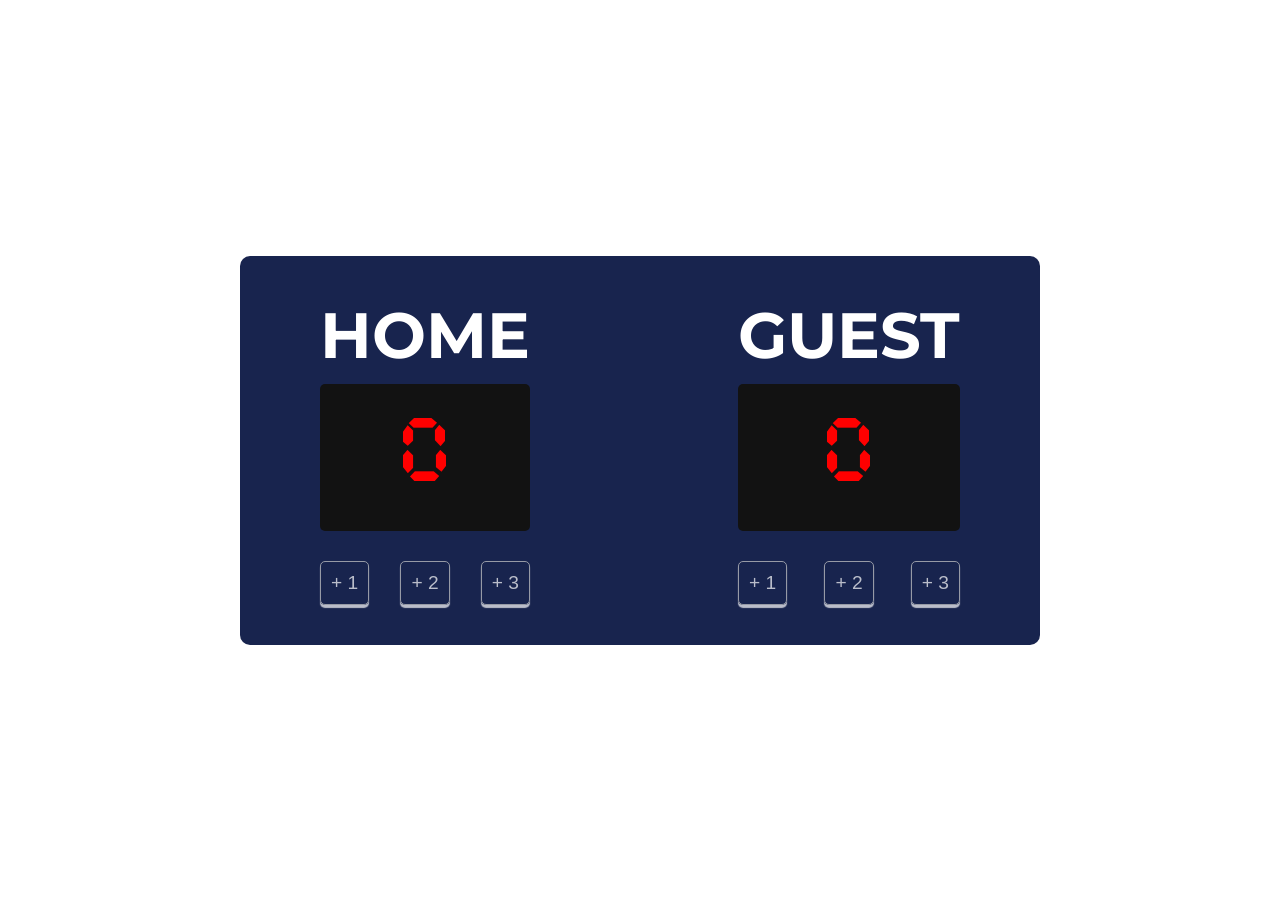
<file: Basketball scoreboard/index.html>
<!DOCTYPE html>
<html lang="en">
<head>
    <meta charset="UTF-8">
    <meta name="viewport" content="width=device-width, initial-scale=1.0">
    <link rel="stylesheet" href="assets/style.css">
    <title>Basketball Scoreboard</title>
</head>
<body>
    <main>
        <section>
            <h2>HOME</h2>
            <div class="score">
                <p id="home-score">0</p>
            </div>
            <div class="add-points">
                <button onclick="addHomePoints(1)">+ 1</button>
                <button onclick="addHomePoints(2)">+ 2</button>
                <button onclick="addHomePoints(3)">+ 3</button>
            </div>
        </section>
        <section>
            <h2>GUEST</h2>
            <div class="score">
                <p id="guest-score">0</p>
            </div>
            <div class="add-points">
                <button onclick="addGuestPoints(1)">+ 1</button>
                <button onclick="addGuestPoints(2)">+ 2</button>
                <button onclick="addGuestPoints(3)">+ 3</button>
            </div>
        </section>
    </main>
    <script src="index.js"></script>
</body>
</html>
</file>
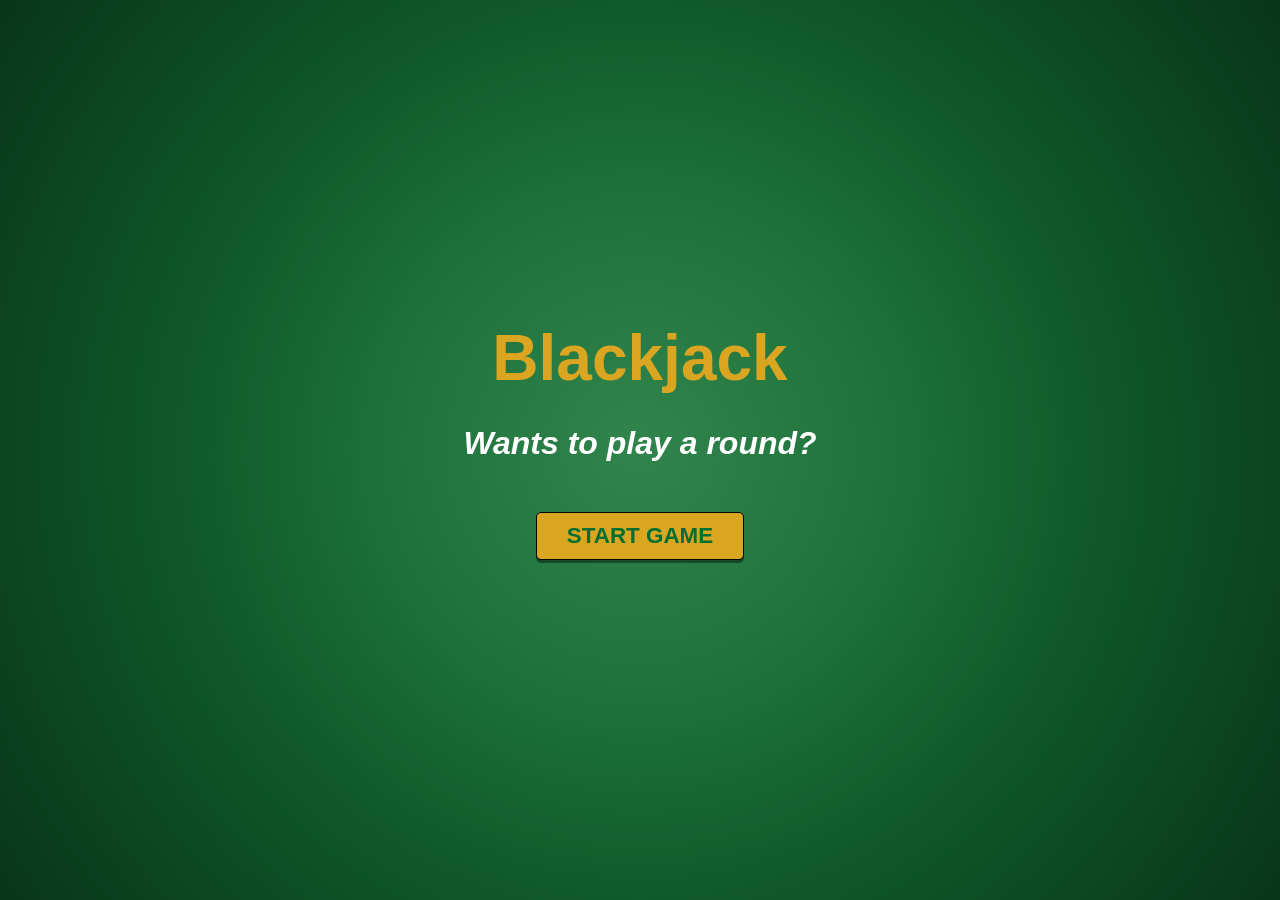
<file: Blackjack game/index.html>
<!doctype html>
<html lang="en">
  <head>
    <meta charset="UTF-8" />
    <meta name="viewport" content="width=device-width, initial-scale=1.0" />
    <link rel="stylesheet" href="style.css" />
    <title>Play Blackjack</title>
  </head>
  <body>
    <h1>Blackjack</h1>
    <main>
      <p id="message-el">Wants to play a round?</p>
      <p id="cards-el"></p>
      <p id="sum-el"></p>
      <button onclick="startGame()" id="start-game">START GAME</button>
      <button onclick="stopGame()" id="stop-game">STOP</button>
      <button onclick="newCard()" id="new-card">NEW CARD</button>
      <button onclick="restartGame()" id="restart-game">RESTART GAME</button>
      <p id="player-el"></p>
    </main>
    <script src="index.js"></script>
  </body>
</html>
</file>
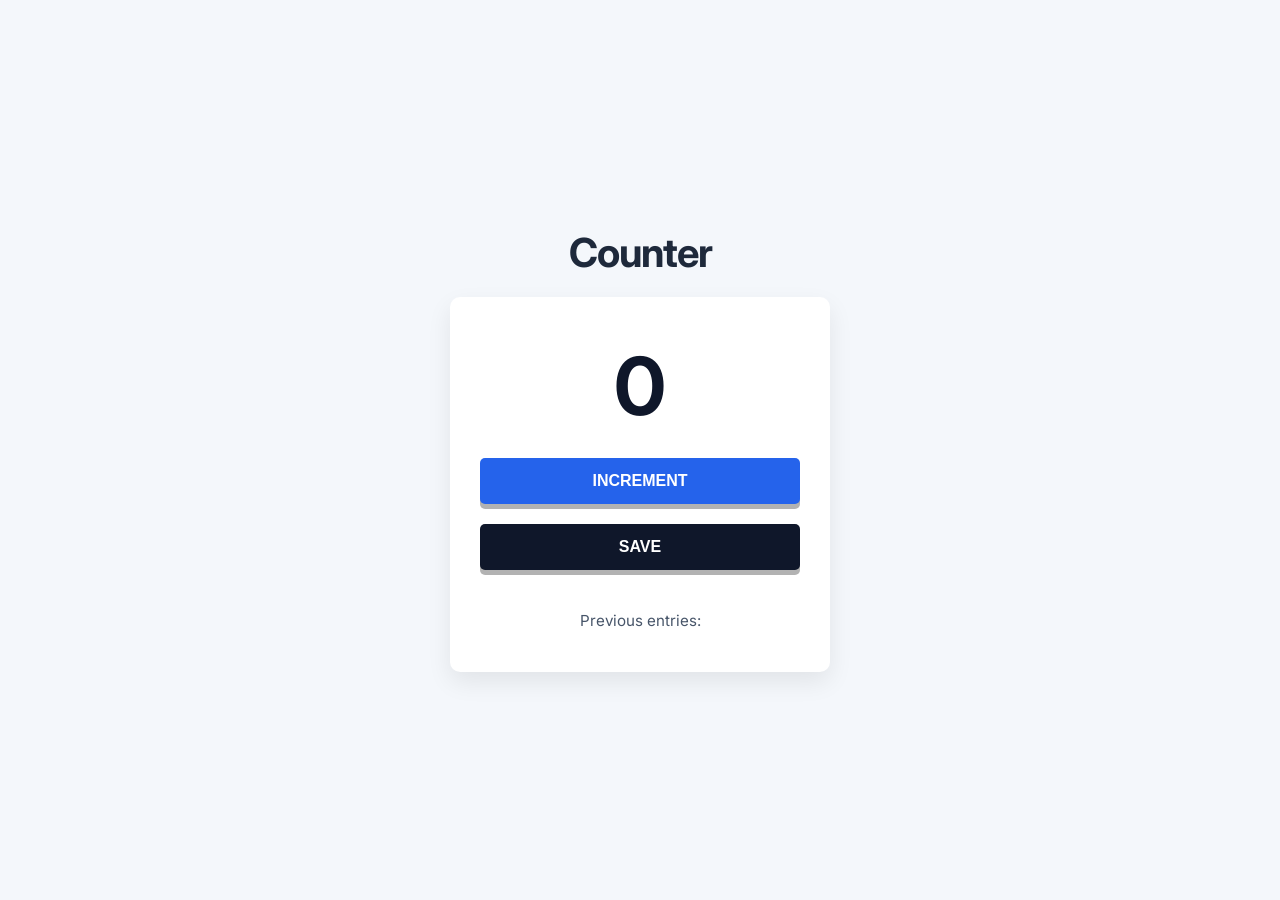
<file: Passenger counter app/index.html>
<!doctype html>
<html lang="en">
  <head>
    <meta charset="UTF-8" />
    <meta name="viewport" content="width=device-width, initial-scale=1.0" />
    <link rel="stylesheet" href="style.css" />
    <title>Passenger Counter</title>
  </head>
  <body>
    <h1>Counter</h1>
    <div class="container">
      <h2 id="count-el">0</h2>
      <button id="increment-btn" onclick="incrementCount()">INCREMENT</button>
      <button id="save-btn" onclick="save()">SAVE</button>
      <p id="save-el">Previous entries: </p>
    </div>
    <script src="index.js"></script>
  </body>
</html>
</file>
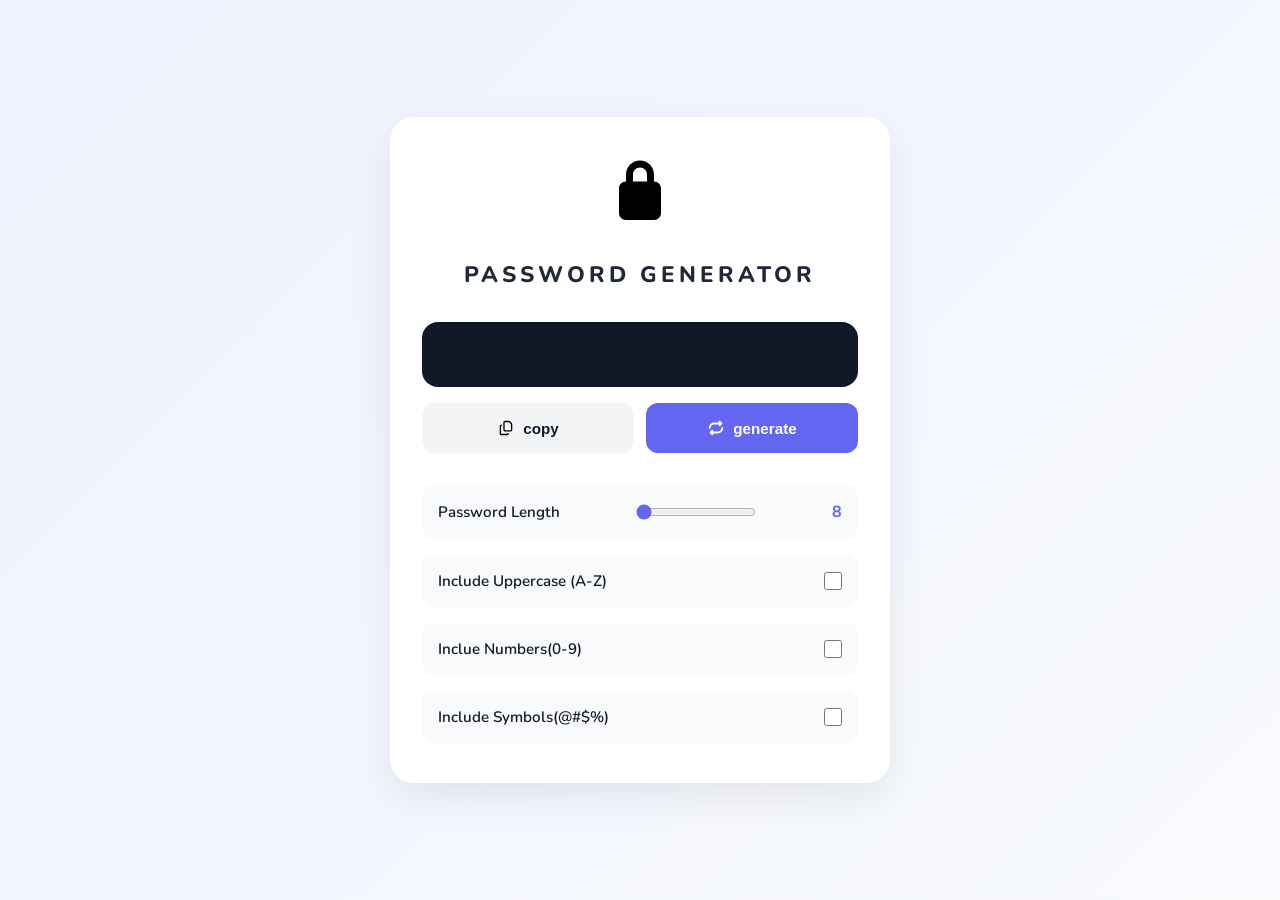
<file: Password generator/index.html>
<!doctype html>
<html lang="en">
  <head>
    <meta charset="UTF-8" />
    <meta name="viewport" content="width=device-width, initial-scale=1.0" />
    <title>Password generator app</title>
    <link rel="stylesheet" href="style.css" />
  </head>
  <body>
    <main>
      <img class="logo" src="assets/lock-solid-full.svg" alt="" />
      <h1>PASSWORD GENERATOR</h1>
      <div class="password-wrapper">
        <p class="password" id="txt-password"></p>
        <div class="btn-wrapper">
          <button id="btn-copy">
            <img src="assets/copy-regular-full.svg" alt="" />
            copy
          </button>
          <button id="btn-generate">
            <img src="assets/repeat-solid-full.svg" alt="" />
            generate
          </button>
        </div>
      </div>

      <section class="password-options">
        <div>
          <label for="length">Password Length</label>
          <input type="range" id="length" min="8" max="15" step="1" value="8" />
          <span id="length-display">8</span>
        </div>
        <div>
          <label for="uppercase">Include Uppercase (A-Z)</label>
          <input type="checkbox" id="uppercase" />
        </div>

        <div>
          <label for="numbers">Inclue Numbers(0-9)</label>
          <input type="checkbox" id="numbers" />
        </div>

        <div>
          <label for="symbols">Include Symbols(@#$%)</label>
          <input type="checkbox" id="symbols" />
        </div>
      </section>
    </main>

    <script src="script.js"></script>
  </body>
</html>
</file>
<file: Basketball scoreboard/assets/style.css>
@import url('https://fonts.googleapis.com/css2?family=Montserrat:ital,wght@0,100..900;1,100..900&display=swap');

@font-face {
  font-family: 'Cursed Timer';
  src: url('./CursedTimerUlil.ttf');
}


.score {
  font-family: 'Cursed Timer ULiL', sans-serif;
}
*{
    margin: 0;
    padding: 0;
    box-sizing: border-box;
}

body{
    height: 100vh;
    display: flex;
    align-items: center;
    justify-content: center;
}

main{
    background-color: #18244E;
    padding: 40px 80px;
    width: 100%;
    height: fit-content;
    max-width: 800px;
    border-radius: 10px;
    display: flex;
    justify-content: space-between;
    color: white;
}

main h2{
    font-size: 4em;
    text-align: center;
    font-family: "Montserrat", sans-serif;    
}

div.score{
    background-color: #121212;
    width: 100%;
    padding: 30px;
    border-radius: 5px;
    text-align: center;
    color: red;
    margin: 10px 0 30px 0;
}

div.score p{
    font-size: 5em;
}

div.add-points{
    display: flex;
    justify-content: space-between;
}

div.add-points button{
    cursor: pointer;
    border: 1px solid #ccc;
    background: none;
    color: white;
    font-size: 1.2em;
    border-radius: 5px;
    padding: 10px;
    box-shadow: 0 3px 1px #ffffff;
    opacity: 70%;
    transition: all .1s ease;
}

div.add-points button:active{
    box-shadow: none;
    transform: translateY(3px);
}

div.add-points button:hover{
    opacity: 100%;
}

div.score, div.add-points{
    font-family: 'Cursed Timer';
}
</file>
<file: Blackjack game/style.css>
* {
  margin: 0;
  padding: 0;
  box-sizing: border-box;
}

body {
  height: 100vh;
  background:
    radial-gradient(
      circle at center,
      rgba(255, 255, 255, 0.08),
      transparent 60%
    ),
    radial-gradient(
      circle at center,
      #1f7a3d 0%,
      #146b32 35%,
      #0d4f24 70%,
      #083618 100%
    );

  font-family:
    "Trebuchet MS", "Lucida Sans Unicode", "Lucida Grande", Arial, sans-serif;
  font-weight: bold;
  color: white;
  display: flex;
  flex-flow: column;
  align-items: center;
  justify-content: center;
  gap: 30px;
}

h1 {
  color: goldenrod;
  font-size: 4em;
}

main {
  display: flex;
  flex-flow: column;
  align-items: center;
  font-size: 2em;
}

#cards-el {
  margin-bottom: 10px;
}

#message-el {
  font-style: italic;
  margin-bottom: 20px;
  text-align: center;
}

button.active {
  display: block;
  padding: 10px 30px;
  margin: 20px 0;
  font-weight: bold;
  font-size: 0.7em;
  border-radius: 5px;
  border: none;
  color: #016f32;
  background-color: goldenrod;
  cursor: pointer;
  box-shadow: 0 3px 0 rgba(0, 0, 0, 0.4);
  transition: transform 0.1s ease;
  border: 1px solid black;
}

button {
  display: none;
}

button:active {
  transform: translateY(3px);
  box-shadow: none;
}
</file>
<file: Passenger counter app/style.css>
@import url('https://fonts.googleapis.com/css2?family=Inter:wght@400;500;700&display=swap');

*{
    margin: 0;
    padding: 0;
    box-sizing: border-box;
}

body{
    font-family: "Inter", sans-serif;
    min-height: 100vh;
    display: flex;
    flex-direction: column;
    justify-content: center;
    align-items: center;
    background: #f4f7fb;
    color: #1e293b;
}

h1{
    margin-bottom: 20px;
    font-size: 2.5rem;
    font-weight: 700;
    letter-spacing: -1px;
}

.container{
    width: 90%;
    max-width: 380px;
    background: white;
    padding: 40px 30px;
    border-radius: 10px;
    box-shadow:
        0 10px 25px rgba(0,0,0,0.08);
    text-align: center;
}

#count-el{
    font-size: 5rem;
    font-weight: 700;
    margin-bottom: 24px;
    color: #0f172a;
}

button{
    width: 100%;
    padding: 14px;
    border: none;
    border-radius: 5px;
    font-size: 1rem;
    font-weight: 600;
    cursor: pointer;
    transition:
        transform .15s ease,
        opacity .15s ease,
        box-shadow .15s ease;
    margin-bottom: 20px;
        color: white;
    box-shadow: 0 5px 0 rgba(0, 0, 0, 0.3);
}

#increment-btn{
    background: #2563eb;
}

#save-btn{
    background: #0f172a;
}

button:hover{
    opacity: .90;
}

button:active{
    transform: translateY(5px);
    box-shadow: 0   0   0   0;
}

#save-el{
    margin-top: 20px;

    color: #475569;

    font-size: .95rem;
    line-height: 1.5;
}
</file>
<file: Password generator/style.css>
@import url('https://fonts.googleapis.com/css2?family=Nunito:wght@400;600;700;800&display=swap');

* {
  margin: 0;
  padding: 0;
  box-sizing: border-box;
}

body {
  min-height: 100vh;
  font-family: "Nunito", sans-serif;
  background: linear-gradient(135deg, #eef2ff, #f8fafc);
  display: flex;
  flex-flow: column;
  justify-content: center;
  align-items: center;
  padding: 20px;
  color: #111827;
}

main {
  width: min(100%, 500px);
  background: #ffffff;
  border-radius: 24px;
  padding: 2.5rem 2rem;
  box-shadow: 0 15px 40px rgba(0, 0, 0, 0.08);
  display: flex;
  flex-direction: column;
  gap: 2rem;
}

.logo {
  width: 70px;
  margin: 0 auto;
  display: block;
}

h1 {
  text-align: center;
  font-size: 1.4rem;
  font-weight: 800;
  letter-spacing: 4px;
  color: #1f2937;
}

.password-wrapper {
  display: flex;
  flex-direction: column;
  gap: 1rem;
}

.password {
  width: 100%;
  min-height: 65px;
  background: #111827;
  color: #f9fafb;
  border-radius: 16px;
  display: flex;
  justify-content: center;
  align-items: center;
  padding: 1rem;
  font-size: 1.3rem;
  font-family: monospace;
  letter-spacing: 2px;
  word-break: break-all;
}

.btn-wrapper {
  display: flex;
  gap: 12px;
}

button {
  flex: 1;
  height: 50px;
  border: none;
  border-radius: 12px;
  font-weight: 700;
  font-size: 0.95rem;
  display: flex;
  justify-content: center;
  align-items: center;
  gap: 8px;
  cursor: pointer;
  transition: all 0.2s ease;
}

button img {
  width: 18px;
}

#btn-copy {
  background: #f3f4f6;
  color: #111827;
}

#btn-generate {
  background: #6366f1;
  color: white;
}


#btn-copy:hover {
  background: #e5e7eb;
}

#btn-generate:hover {
  background: #4f46e5;
}

.password-options {
  display: flex;
  flex-direction: column;
  gap: 1rem;
}

.password-options div {
  display: flex;
  justify-content: space-between;
  align-items: center;
  background: #f9fafb;
  padding: 1rem;
  border-radius: 12px;
}

label {
  font-size: 0.95rem;
  font-weight: 600;
}

input[type="checkbox"] {
  width: 18px;
  height: 18px;
  cursor: pointer;
}

input[type="range"] {
  width: 120px;
  accent-color: #6366f1;
}

#length-display {
  font-weight: 700;
  color: #6366f1;
}

@media (max-width: 520px) {
  main {
    padding: 2rem 1.25rem;
  }

  .password-options div {
    align-items: flex-start;
    gap: 10px;
  }

  input[type="range"] {
    width: 100%;
  }
}
</file>
